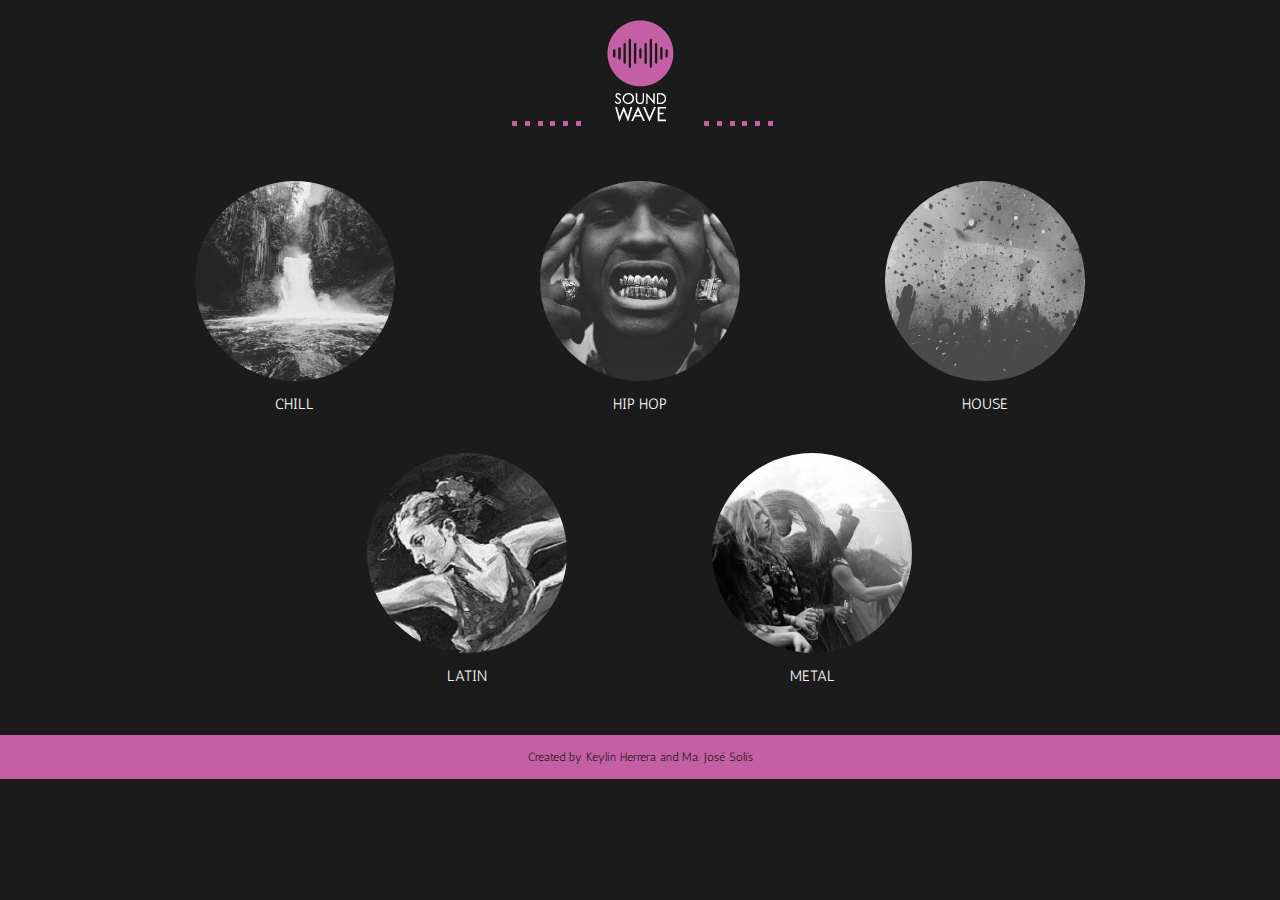
<file: audio_player/index.html>
<!DOCTYPE html>
<html lang="en">
<head>
    <title>Audio Player</title>
    <meta charset="UTF-8">
    <link href="https://fonts.googleapis.com/css?family=Yantramanav" rel="stylesheet">
    <link rel="stylesheet" type="text/css" href="css/style.css">
    <link href="https://fonts.googleapis.com/css?family=Antic" rel="stylesheet">

</head>
<body id="grad1">
  <main class="fullWrapper"> 
    <header class="headerIndex">
      <img src="img/logo.png">
      <div id='containerWave'>  
        <span></span>  
        <span></span>  
        <span></span>  
        <span></span>  
        <span></span>
        <span></span>  
        <span></span>
        <span></span>
        <span></span>  
        <span></span>  
        <span></span>
        <span></span>         
      </div>
    </header>
    <nav class="main-nav">
      <ul>
        <li><a class="chillItem item bkg" href="chill.html"></a><p>Chill</p></li>
        <li><a class="hiphopItem item bkg" href="hiphop.html"></a><p>Hip Hop</p></li>
        <li><a class="houseItem item bkg" href="house.html"></a><p>House</p></li>
        <li><a class="latinItem item bkg" href="latin.html"></a><p>Latin</p></li>
        <li><a class="metalItem item bkg" href="metal.html"></a><p>Metal</p></li>
      </ul>
    </nav>
    <footer>
      <p>Created by Keylin Herrera and Ma. José Solís</p>
    </footer>
  </main>
</body>
</html>
</file>
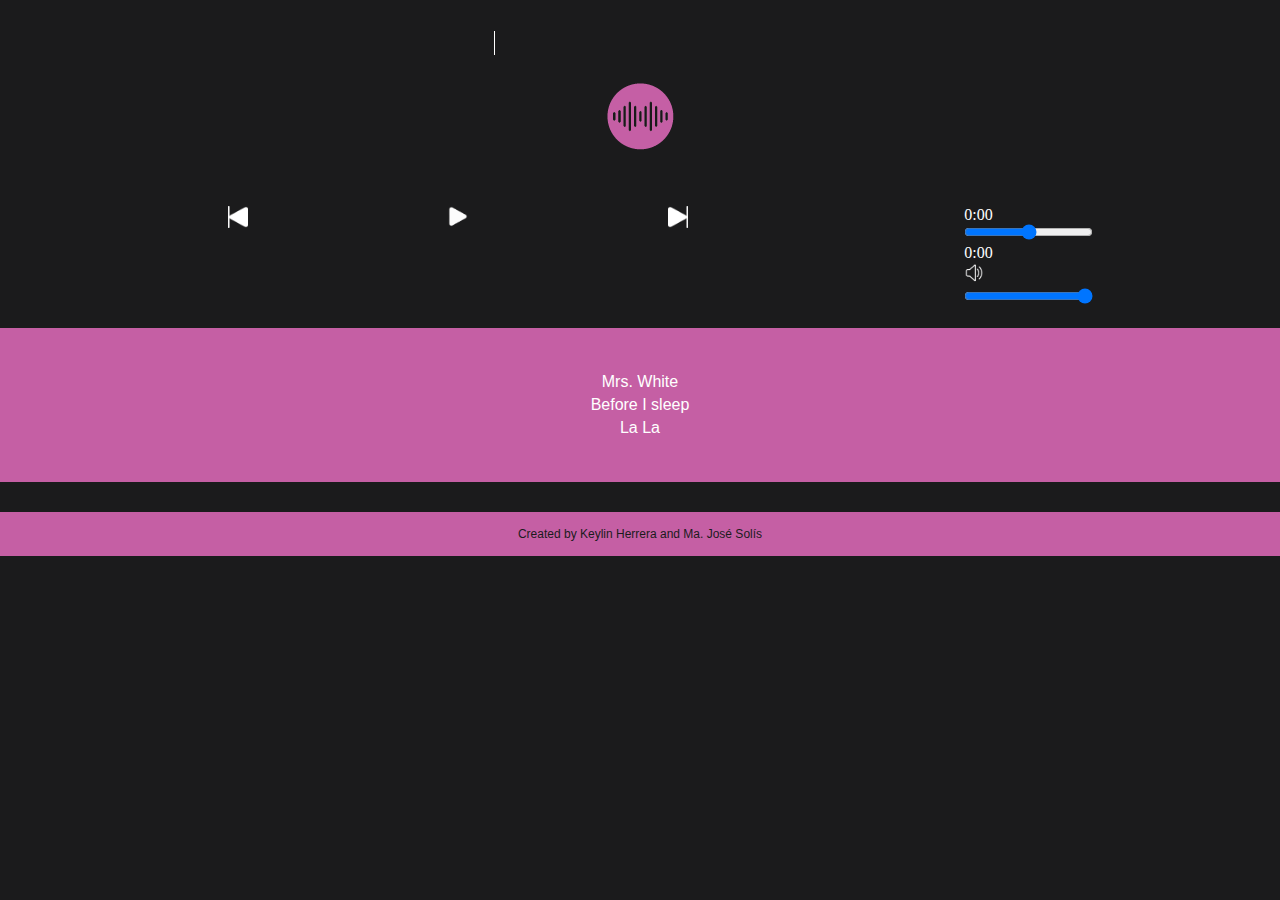
<file: audio_player/chill.html>
<!DOCTYPE html>
<html lang="en">
<head>
    <title>Audio Player</title>
    <meta charset="UTF-8">
    <link href="https://fonts.googleapis.com/css?family=Yantramanav" rel="stylesheet">
    <link rel="stylesheet" type="text/css" href="css/style.css">

</head>
<body>
	<header class="headerStyle">
		<div class="tittleStyle">
   			 <h3>I enjoy Chill Music.</h3>
		</div>
		<img src="img/isologotipo.png">
	</header>
	<div id="fullContainer">
		<div id="playerContainer"></div>
	</div>
	<footer><p>Created by Keylin Herrera and Ma. José Solís</p></footer>
	<script type="text/javascript" src="js/saveModule.js"></script>
    <script type="text/javascript" src="js/audioModel.js"></script>
    <script type="text/javascript" src="js/main.js"></script>
    <script type="text/javascript" src="js/chill.js"></script>

</body>
</html>
</file>
<file: audio_player/css/style.css>
/* Chrome10-25,Safari5.1-6 */
/* Chrome10-25,Safari5.1-6 */
* {
  margin: 0 auto; }

body {
  background-color: #1B1B1C;
  width: 100%; }

.headerStyle {
  color: white;
  font-family: "Yantramanav", sans-serif;
  text-transform: uppercase;
  padding: 30px 0;
  text-align: center;
  margin-top: 1px; }
  .headerStyle img {
    margin-top: 20px; }

footer {
  background-color: #C55FA4;
  color: #1B1B1C;
  font-family: "Antic", sans-serif;
  font-size: 12px;
  margin-top: 30px;
  padding: 15px;
  text-align: center; }

li {
  color: white;
  text-align: center;
  font-family: "Antic", sans-serif; }

.headerIndex {
  padding: 20px 0 35px 0;
  text-align: center; }

.main-nav {
  text-align: center; }
  .main-nav li {
    display: inline-block;
    margin: 20px 91px 20px 50px;
    text-decoration: none; }
  .main-nav p {
    font-family: "Antic", sans-serif;
    font-size: 15px;
    color: white;
    padding: 10px 0 0 0;
    text-transform: uppercase; }

.item {
  border-radius: 100px;
  cursor: pointer;
  display: inline-block;
  height: 200px;
  position: relative;
  width: 200px; }

.chillItem {
  background: url(../img/chill/chill_03.jpg); }
  .chillItem:hover {
    background: url(../img/chill/chill_03_filter.jpg); }

.hiphopItem {
  background: url(../img/hiphop/hiphop_01.jpg); }
  .hiphopItem:hover {
    background: url(../img/hiphop/hiphop_01_filter.jpg); }

.latinItem {
  background: url(../img/latin/latin_02.jpg); }
  .latinItem:hover {
    background: url(../img/latin/latin_02_filter.jpg); }

.metalItem {
  background: url(../img/metal/metal_02.jpg); }
  .metalItem:hover {
    background: url(../img/metal/metal_02_filter.jpg); }

.houseItem {
  background: url(../img/house/house_02.jpg); }
  .houseItem:hover {
    background: url(../img/house/house_02_filter.jpg); }

.bkg {
  background-size: cover;
  background-position: center;
  background-repeat: no-repeat;
  -webkit-filter: grayscale(100%);
  filter: grayscale(100%); }
  .bkg:hover {
    background-size: cover;
    background-position: center;
    background-repeat: no-repeat;
    filter: none; }

.tittleStyle {
  top: 22%; }
  .tittleStyle h3 {
    position: relative;
    color: white;
    text-align: center;
    white-space: nowrap;
    font-size: 25px;
    letter-spacing: 0.0625em;
    width: calc(20ch + 20*0.0625em); }
    .tittleStyle h3:after {
      display: block;
      position: absolute;
      content: '';
      width: calc(20ch + 20*0.0625em);
      height: 2ex;
      left: 0;
      top: 0;
      background: #1B1B1C;
      animation: 0.6s blink 20, move 3s 1.5s forwards steps(1);
      border-left: 1px solid white;
      box-shadow: 0px 1ex 0px 0px #1B1B1C; }
@keyframes move {
  5% {
    width: calc(calc(20ch + 20*0.0625em) - (1ch + 1*0.0625em));
    left: calc(1ch + 1*0.0625em); }
  10% {
    width: calc(calc(20ch + 20*0.0625em) - (2ch + 2*0.0625em));
    left: calc(2ch + 2*0.0625em); }
  15% {
    width: calc(calc(20ch + 20*0.0625em) - (3ch + 3*0.0625em));
    left: calc(3ch + 3*0.0625em); }
  20% {
    width: calc(calc(20ch + 20*0.0625em) - (4ch + 4*0.0625em));
    left: calc(4ch + 4*0.0625em); }
  25% {
    width: calc(calc(20ch + 20*0.0625em) - (5ch + 5*0.0625em));
    left: calc(5ch + 5*0.0625em); }
  30% {
    width: calc(calc(20ch + 20*0.0625em) - (6ch + 6*0.0625em));
    left: calc(6ch + 6*0.0625em); }
  35% {
    width: calc(calc(20ch + 20*0.0625em) - (7ch + 7*0.0625em));
    left: calc(7ch + 7*0.0625em); }
  40% {
    width: calc(calc(20ch + 20*0.0625em) - (8ch + 8*0.0625em));
    left: calc(8ch + 8*0.0625em); }
  45% {
    width: calc(calc(20ch + 20*0.0625em) - (9ch + 9*0.0625em));
    left: calc(9ch + 9*0.0625em); }
  50% {
    width: calc(calc(20ch + 20*0.0625em) - (10ch + 10*0.0625em));
    left: calc(10ch + 10*0.0625em); }
  55% {
    width: calc(calc(20ch + 20*0.0625em) - (11ch + 11*0.0625em));
    left: calc(11ch + 11*0.0625em); }
  60% {
    width: calc(calc(20ch + 20*0.0625em) - (12ch + 12*0.0625em));
    left: calc(12ch + 12*0.0625em); }
  65% {
    width: calc(calc(20ch + 20*0.0625em) - (13ch + 13*0.0625em));
    left: calc(13ch + 13*0.0625em); }
  70% {
    width: calc(calc(20ch + 20*0.0625em) - (14ch + 14*0.0625em));
    left: calc(14ch + 14*0.0625em); }
  75% {
    width: calc(calc(20ch + 20*0.0625em) - (15ch + 15*0.0625em));
    left: calc(15ch + 15*0.0625em); }
  80% {
    width: calc(calc(20ch + 20*0.0625em) - (16ch + 16*0.0625em));
    left: calc(16ch + 16*0.0625em); }
  85% {
    width: calc(calc(20ch + 20*0.0625em) - (17ch + 17*0.0625em));
    left: calc(17ch + 17*0.0625em); }
  90% {
    width: calc(calc(20ch + 20*0.0625em) - (18ch + 18*0.0625em));
    left: calc(18ch + 18*0.0625em); }
  95% {
    width: calc(calc(20ch + 20*0.0625em) - (19ch + 19*0.0625em));
    left: calc(19ch + 19*0.0625em); }
  100% {
    width: calc(calc(20ch + 20*0.0625em) - (20ch + 20*0.0625em));
    left: calc(20ch + 20*0.0625em); } }
@keyframes blink {
  0% {
    border-left-color: white; }
  50% {
    border-left-color: white; }
  51% {
    border-left-color: #1B1B1C; }
  100% {
    border-left-color: #1B1B1C; } }
.previousContainer {
  display: inline-block;
  height: 61px;
  width: 10%; }

.nextContainer {
  display: inline-block;
  height: 61px;
  width: 10%; }

.main-icons {
  text-align: center; }

.mainPlay {
  height: 61px;
  display: inline-block;
  text-align: center;
  width: 10%; }

.tools {
  display: flex;
  color: white;
  padding: 20px 0 20px 0;
  width: 80%; }

.info {
  background-color: #1B1B1C;
  color: white;
  display: flex;
  text-align: center;
  width: 90%; }

.info-childs span {
  background-color: #1B1B1C;
  height: 100px;
  width: 100px; }

.currentSong h2 {
  font-family: "Yantramanav", sans-serif;
  font-size: 30px;
  margin: 20px 0 5px 0; }
.currentSong h4 {
  font-family: "Antic", sans-serif;
  margin-bottom: 50px; }

.list {
  font-family: "Antic", sans-serif;
  background-color: #C55FA4;
  padding: 40px;
  cursor: pointer; }
  .list li {
    list-style-type: none;
    margin: 5px 0; }

#containerWave {
  position: relative;
  width: 100%; }

#containerWave span {
  bottom: 0px;
  height: 5px;
  text-align: center;
  width: 5px;
  position: absolute;
  background: #C55FA4;
  -webkit-animation: bodong 0.5s infinite  ease; }

#containerWave span:first-child {
  left: 40%;
  -webkit-animation-delay: .3s; }

#containerWave span:nth-child(2) {
  left: 41%;
  -webkit-animation-delay: .4s; }

#containerWave span:nth-child(3) {
  left: 42%;
  -webkit-animation-delay: .6s; }

#containerWave span:nth-child(4) {
  left: 43%;
  -webkit-animation-delay: .8s; }

#containerWave span:nth-child(5) {
  left: 44%;
  -webkit-animation-delay: .10s; }

#containerWave span:nth-child(6) {
  left: 45%;
  -webkit-animation-delay: .12s; }

#containerWave span:nth-child(7) {
  left: 55%;
  -webkit-animation-delay: .3s; }

#containerWave span:nth-child(8) {
  left: 56%;
  -webkit-animation-delay: .4s; }

#containerWave span:nth-child(9) {
  left: 57%;
  -webkit-animation-delay: .6s; }

#containerWave span:nth-child(10) {
  left: 58%;
  -webkit-animation-delay: .8s; }

#containerWave span:nth-child(11) {
  left: 59%;
  -webkit-animation-delay: .10s; }

#containerWave span:nth-child(12) {
  left: 60%;
  -webkit-animation-delay: .12s; }

@-webkit-keyframes bodong {
  0% {
    height: 5px;
    background: bule; }
  30% {
    height: 15px;
    background: bule; }
  60% {
    height: 20px;
    background: bule; }
  80% {
    height: 15px;
    background: bule; }
  100% {
    height: 5px;
    background: bule; } }
.tittleStyle {
  top: 22%; }
  .tittleStyle h3 {
    color: white;
    position: relative;
    font-size: 25px;
    letter-spacing: 0.0625em;
    text-align: center;
    white-space: nowrap;
    width: calc(20ch + 20*0.0625em); }
    .tittleStyle h3:after {
      background: #1B1B1C;
      content: '';
      display: block;
      height: 2ex;
      left: 0;
      position: absolute;
      top: 0;
      width: calc(20ch + 20*0.0625em);
      animation: 0.6s blink 20, move 3s 1.5s forwards steps(1);
      border-left: 1px solid white;
      box-shadow: 0px 1ex 0px 0px #1B1B1C; }
@keyframes move {
  5% {
    width: calc(calc(20ch + 20*0.0625em) - (1ch + 1*0.0625em));
    left: calc(1ch + 1*0.0625em); }
  10% {
    width: calc(calc(20ch + 20*0.0625em) - (2ch + 2*0.0625em));
    left: calc(2ch + 2*0.0625em); }
  15% {
    width: calc(calc(20ch + 20*0.0625em) - (3ch + 3*0.0625em));
    left: calc(3ch + 3*0.0625em); }
  20% {
    width: calc(calc(20ch + 20*0.0625em) - (4ch + 4*0.0625em));
    left: calc(4ch + 4*0.0625em); }
  25% {
    width: calc(calc(20ch + 20*0.0625em) - (5ch + 5*0.0625em));
    left: calc(5ch + 5*0.0625em); }
  30% {
    width: calc(calc(20ch + 20*0.0625em) - (6ch + 6*0.0625em));
    left: calc(6ch + 6*0.0625em); }
  35% {
    width: calc(calc(20ch + 20*0.0625em) - (7ch + 7*0.0625em));
    left: calc(7ch + 7*0.0625em); }
  40% {
    width: calc(calc(20ch + 20*0.0625em) - (8ch + 8*0.0625em));
    left: calc(8ch + 8*0.0625em); }
  45% {
    width: calc(calc(20ch + 20*0.0625em) - (9ch + 9*0.0625em));
    left: calc(9ch + 9*0.0625em); }
  50% {
    width: calc(calc(20ch + 20*0.0625em) - (10ch + 10*0.0625em));
    left: calc(10ch + 10*0.0625em); }
  55% {
    width: calc(calc(20ch + 20*0.0625em) - (11ch + 11*0.0625em));
    left: calc(11ch + 11*0.0625em); }
  60% {
    width: calc(calc(20ch + 20*0.0625em) - (12ch + 12*0.0625em));
    left: calc(12ch + 12*0.0625em); }
  65% {
    width: calc(calc(20ch + 20*0.0625em) - (13ch + 13*0.0625em));
    left: calc(13ch + 13*0.0625em); }
  70% {
    width: calc(calc(20ch + 20*0.0625em) - (14ch + 14*0.0625em));
    left: calc(14ch + 14*0.0625em); }
  75% {
    width: calc(calc(20ch + 20*0.0625em) - (15ch + 15*0.0625em));
    left: calc(15ch + 15*0.0625em); }
  80% {
    width: calc(calc(20ch + 20*0.0625em) - (16ch + 16*0.0625em));
    left: calc(16ch + 16*0.0625em); }
  85% {
    width: calc(calc(20ch + 20*0.0625em) - (17ch + 17*0.0625em));
    left: calc(17ch + 17*0.0625em); }
  90% {
    width: calc(calc(20ch + 20*0.0625em) - (18ch + 18*0.0625em));
    left: calc(18ch + 18*0.0625em); }
  95% {
    width: calc(calc(20ch + 20*0.0625em) - (19ch + 19*0.0625em));
    left: calc(19ch + 19*0.0625em); }
  100% {
    width: calc(calc(20ch + 20*0.0625em) - (20ch + 20*0.0625em));
    left: calc(20ch + 20*0.0625em); } }
@keyframes blink {
  0% {
    border-left-color: white; }
  50% {
    border-left-color: white; }
  51% {
    border-left-color: #1B1B1C; }
  100% {
    border-left-color: #1B1B1C; } }

/*# sourceMappingURL=style.css.map */
</file>
